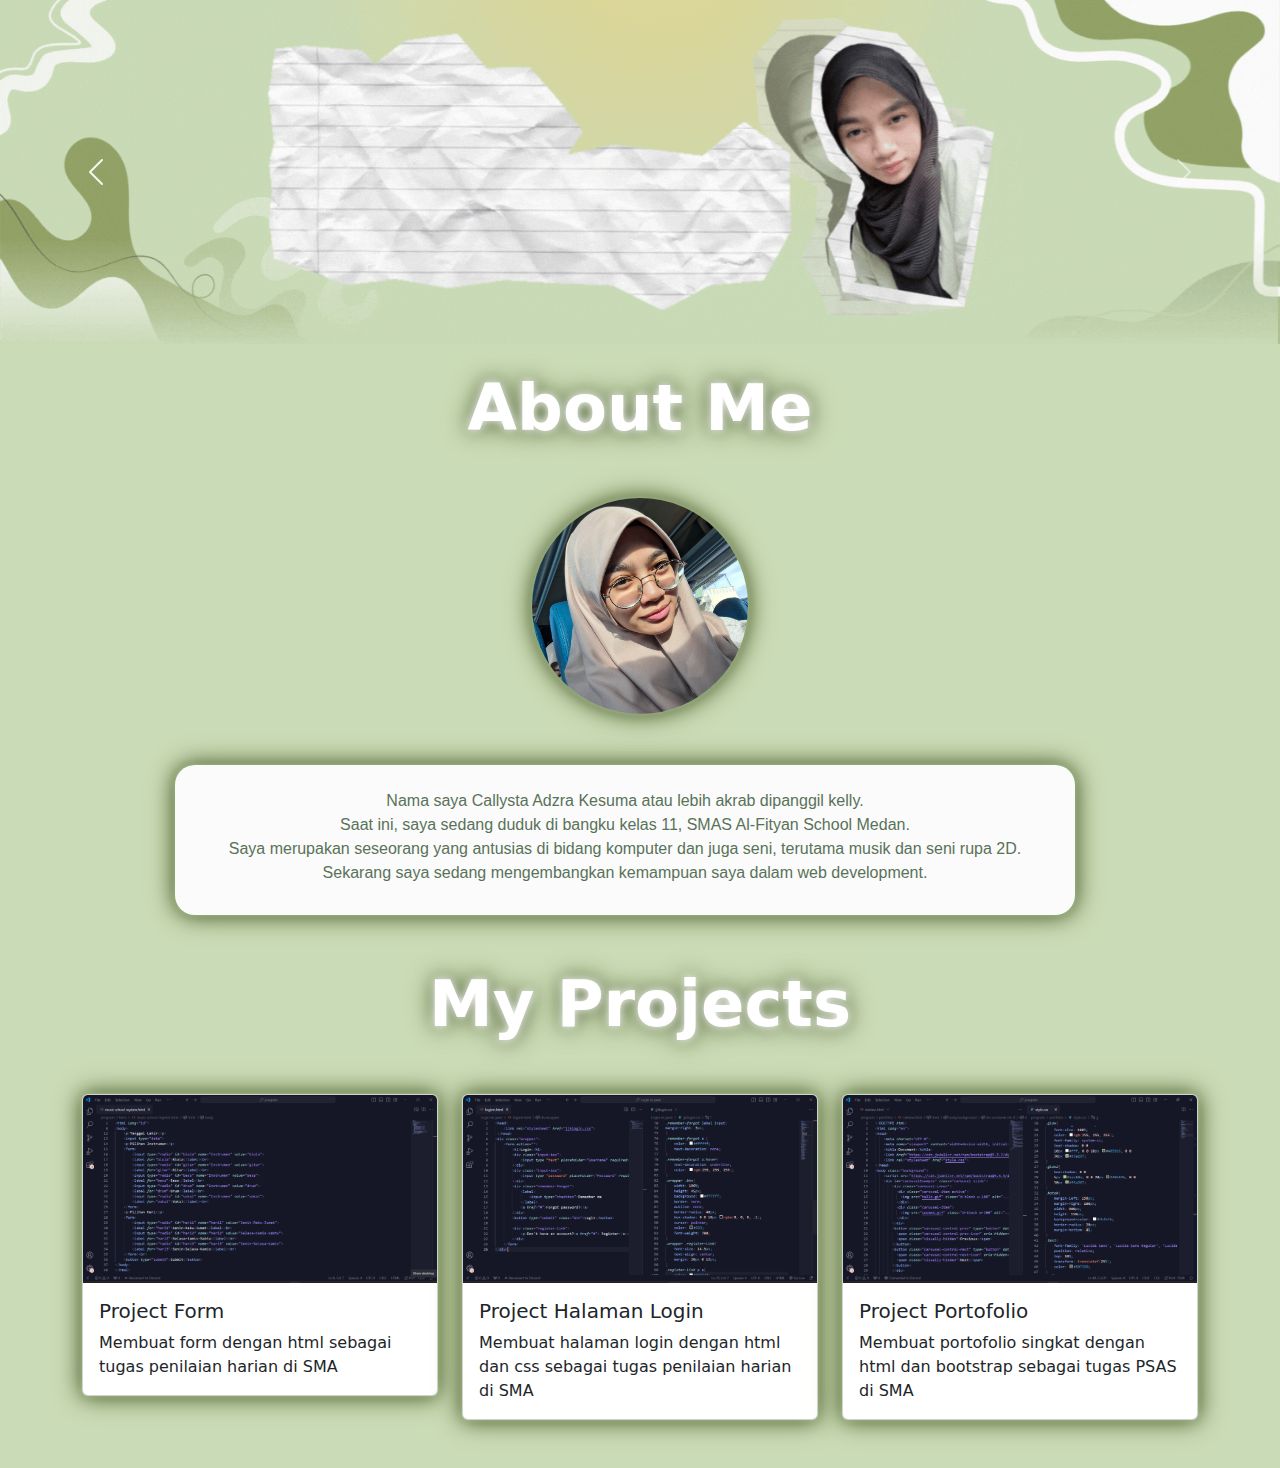
<file: slebew.html>
<!DOCTYPE html>
<html lang="en">
<head>
    <meta charset="UTF-8">
    <meta name="viewport" content="width=device-width, initial-scale=1.0">
    <title>Document</title>
    <link href="https://cdn.jsdelivr.net/npm/bootstrap@5.3.3/dist/css/bootstrap.min.css" rel="stylesheet" integrity="sha384-QWTKZyjpPEjISv5WaRU9OFeRpok6YctnYmDr5pNlyT2bRjXh0JMhjY6hW+ALEwIH" crossorigin="anonymous">
    <link rel="stylesheet" href="style.css">
</head>
<body class="background">
    <script src="https://cdn.jsdelivr.net/npm/bootstrap@5.3.3/dist/js/bootstrap.bundle.min.js" integrity="sha384-YvpcrYf0tY3lHB60NNkmXc5s9fDVZLESaAA55NDzOxhy9GkcIdslK1eN7N6jIeHz" crossorigin="anonymous"></script>
    <div id="carouselExample" class="carousel slide">
        <div class="carousel-inner">
          <div class="carousel-item active">
            <img src="hello.gif" class="d-block w-100" alt="...">
          </div>
          <div class="carousel-item">
            <img src="sosmed.gif" class="d-block w-100" alt="...">
          </div>
        </div>
        <button class="carousel-control-prev" type="button" data-bs-target="#carouselExample" data-bs-slide="prev">
          <span class="carousel-control-prev-icon" aria-hidden="true"></span>
          <span class="visually-hidden">Previous</span>
        </button>
        <button class="carousel-control-next" type="button" data-bs-target="#carouselExample" data-bs-slide="next">
          <span class="carousel-control-next-icon" aria-hidden="true"></span>
          <span class="visually-hidden">Next</span>
        </button>
        </div>
        <center>
          <h1 class="tentang glow">About Me</h1>
        </center>
        <div class="ingfo">
          <center>
          <img class="bulet glow2" src="me.jpg">
          </center>
        </div>
        <div class="kotak glow2">
          <center>
            <p class="text">Nama saya Callysta Adzra Kesuma atau lebih akrab dipanggil kelly.<br>Saat ini, saya sedang duduk di bangku kelas 11, SMAS Al-Fityan School Medan.<br>Saya merupakan seseorang yang antusias di bidang komputer dan juga seni, terutama musik dan seni rupa 2D.<br>Sekarang saya sedang mengembangkan kemampuan saya dalam web development.</p>
          </center>
        </div>
        <center>
          <h1 class="tentang glow jj">My Projects</h1>
        </center>
        <div class="container mt-4">
          <div class="row">
            <div class="col-md-4">
              <div class="card glow2">
                <img src="form.png" class="card-img-top" alt="Project 1">
                <div class="card-body">
                  <h5 class="card-title">Project Form</h5>
                  <p class="card-text">Membuat form dengan html sebagai tugas penilaian harian di SMA</p>
                </div>
              </div>
            </div>
            <div class="col-md-4">
              <div class="card glow2">
                <img src="login.png" class="card-img-top" alt="Project 2">
                <div class="card-body">
                  <h5 class="card-title">Project Halaman Login</h5>
                  <p class="card-text">Membuat halaman login dengan html dan css sebagai tugas penilaian harian di SMA</p>
                </div>
              </div>
            </div>
            <div class="col-md-4">
              <div class="card glow2">
                <img src="portofolioh.png" class="card-img-top" alt="Project 3">
                <div class="card-body">
                  <h5 class="card-title">Project Portofolio</h5>
                  <p class="card-text">Membuat portofolio singkat dengan html dan bootstrap sebagai tugas PSAS di SMA</p>
                </div>
              </div>
            </div>
            <div class="container mt-5"></div>
          </div>
        </div>
</body>
</html>
</file>
<file: style.css>
.background{
    background-color: #cadbb7;
}
.bulet{
    border-radius: 50%;
    width: 20%;
    height: 20%;
}
.ingfo{
    margin-top: 4%;
    margin-left: 100px;
    margin-right: 100px;
    margin-bottom: 4%;
}
.tentang{
    margin-top: 2%;
}
.glow{
    font-weight: bolder;
    font-size: 400%;
    color: rgb(255, 255, 255);
    font-family: system-ui;
    text-shadow: 0 0
    10px #fff, 0 0 20px #485935, 0 0
    30px #93a267;
}
.glow2{
    box-shadow: 0 0
    5px #aac68a, 0 0 20px #485935, 0 0
    30px #93a267;
}
.kotak{
    margin-left: 175px;
    margin-right: 100px;
    width: 900px;
    height: 150px;
    background-color: #fbfbfb;
    border-radius: 20px;
    margin-bottom: 4%;
}
.text{
    font-family: 'Lucida Sans', 'Lucida Sans Regular', 'Lucida Grande', 'Lucida Sans Unicode', Geneva, Verdana, sans-serif;
    position: relative;
    top: 50%;
    transform: translateY(25%);
    color: #597259;
}
.jj{
    margin-bottom: 4%;
}
</file>
